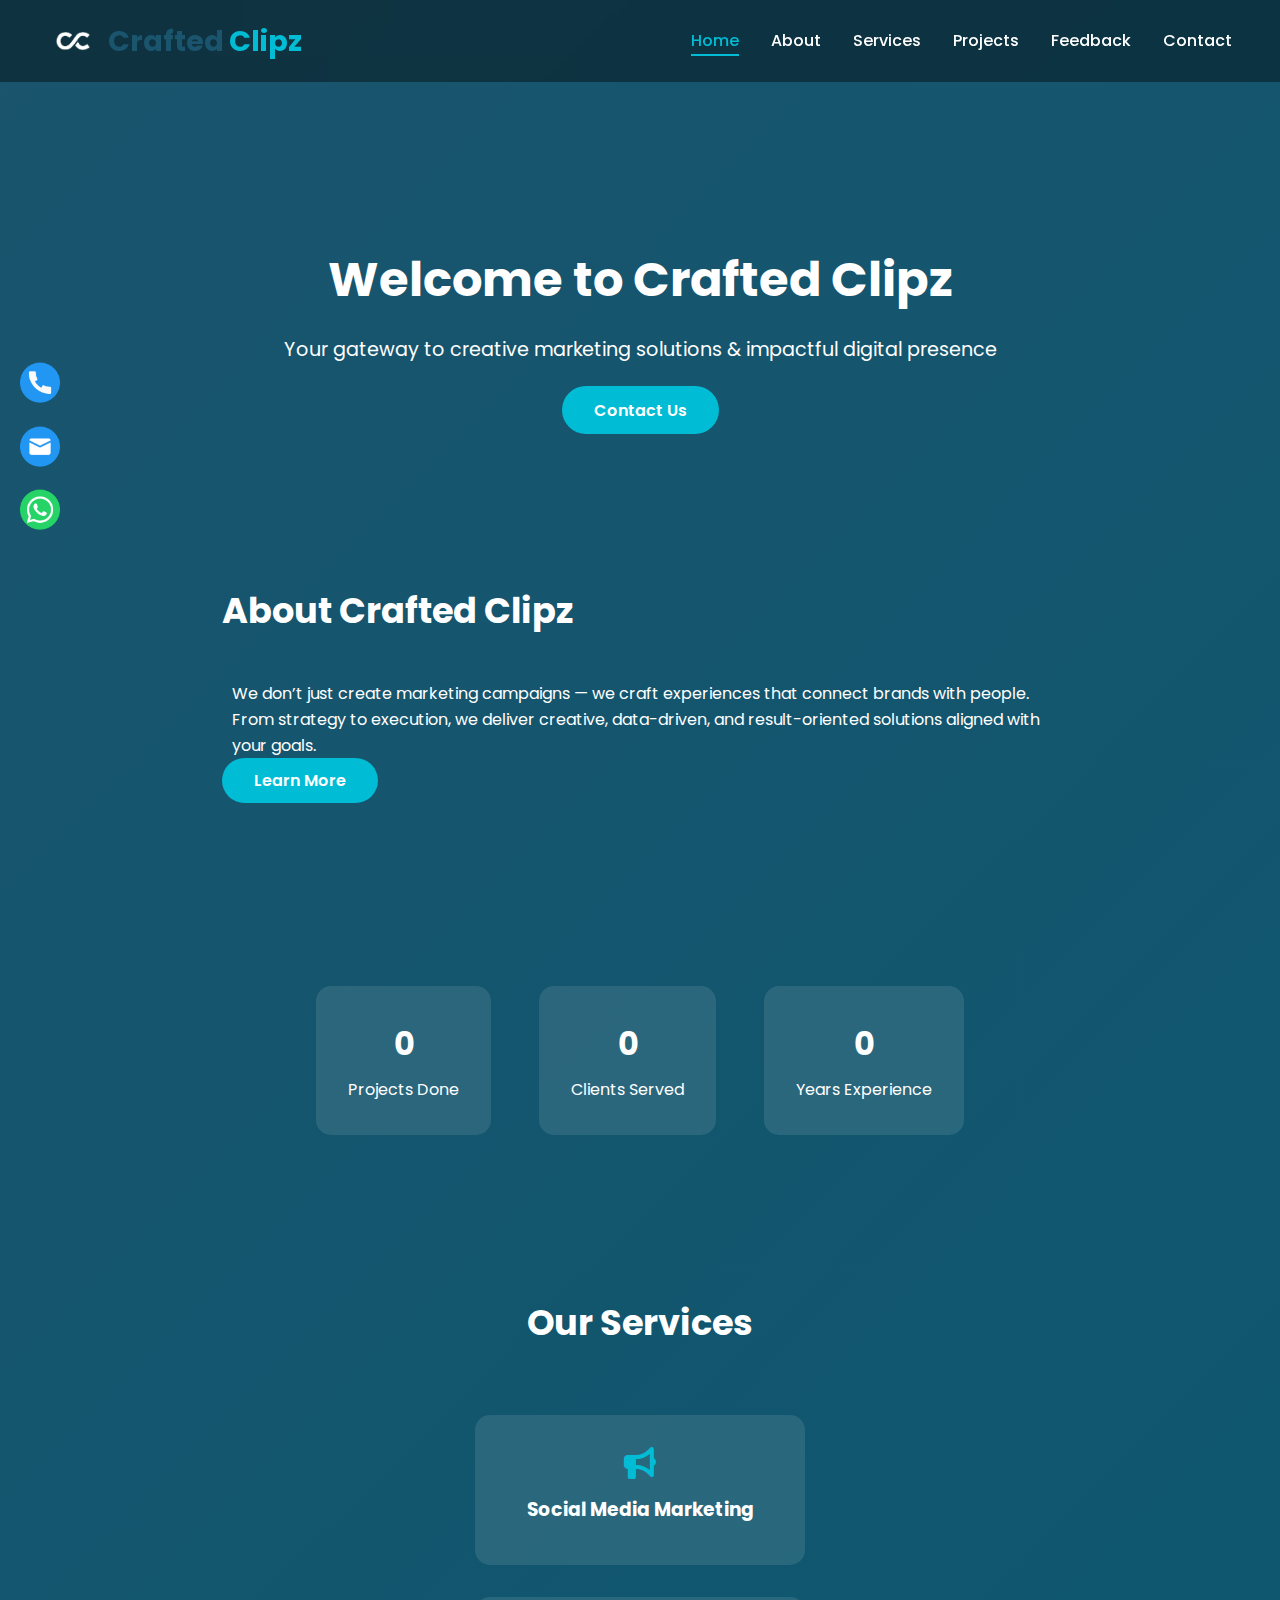
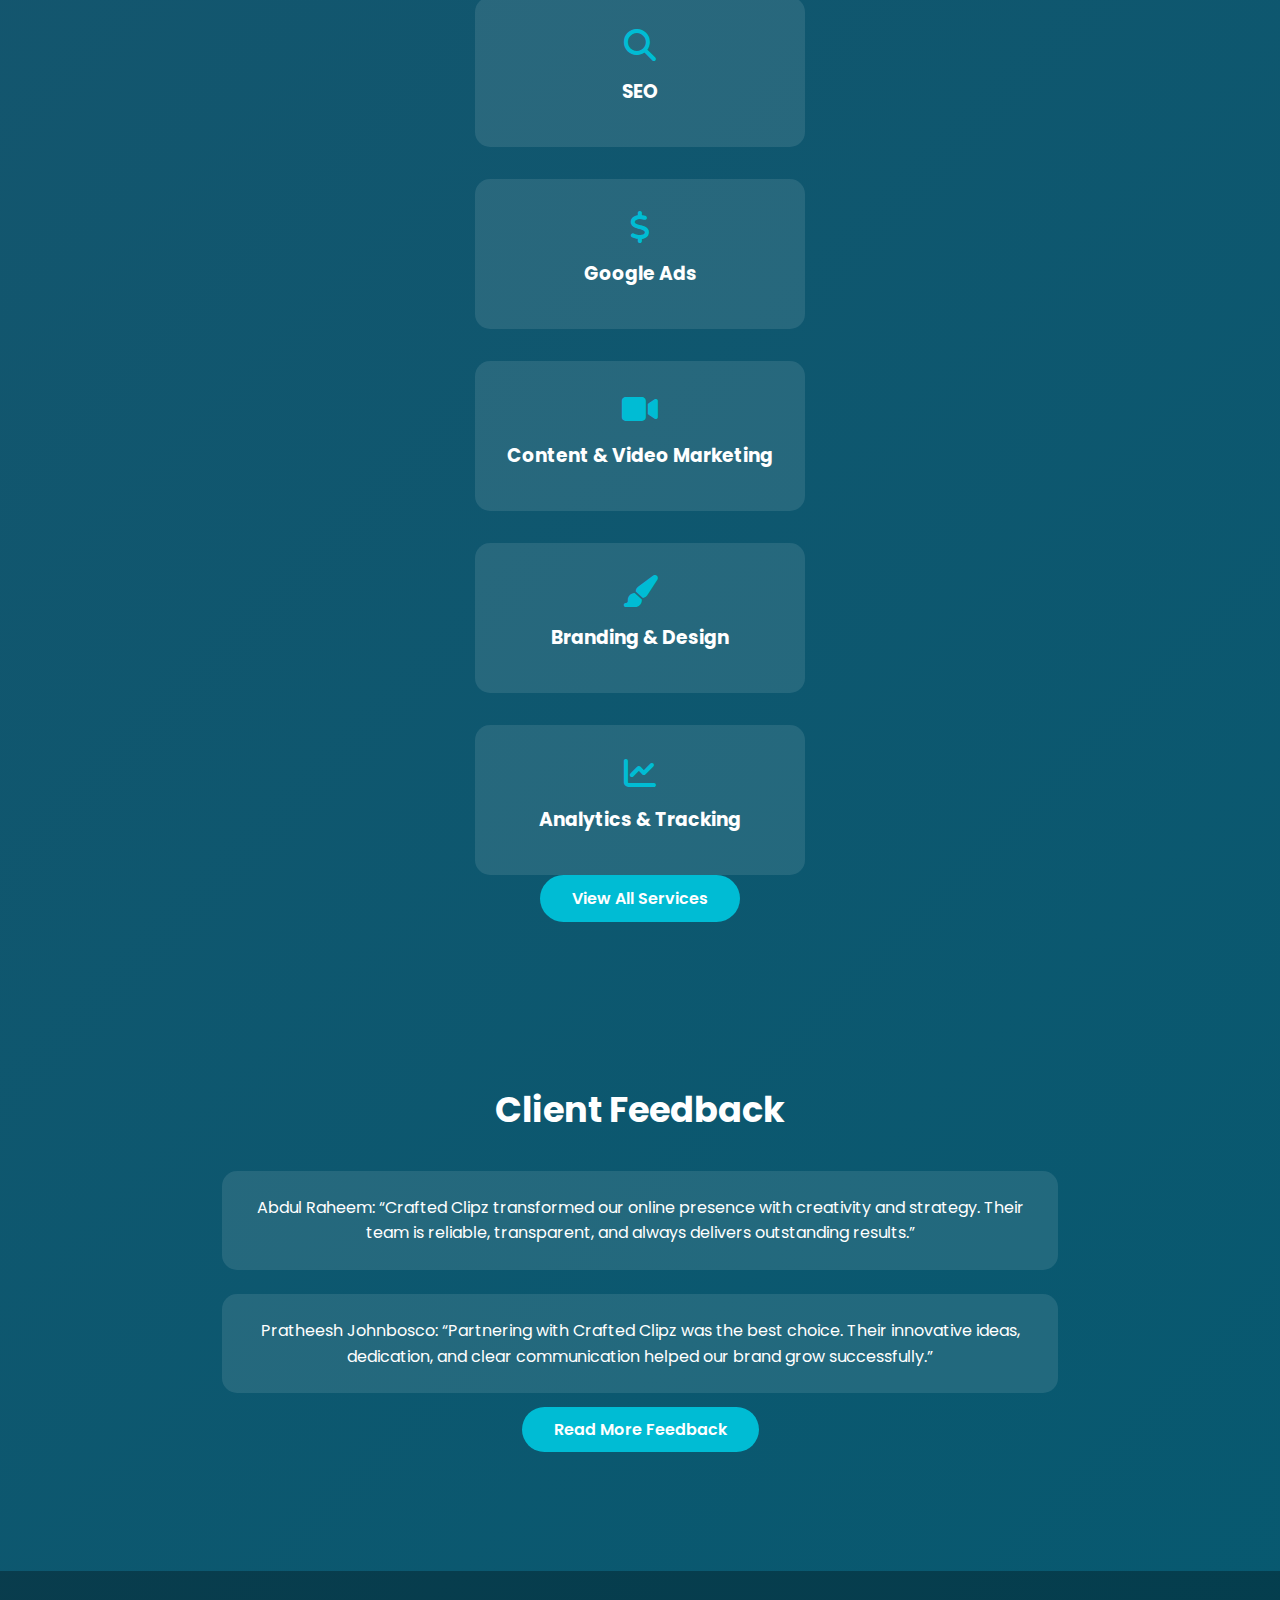
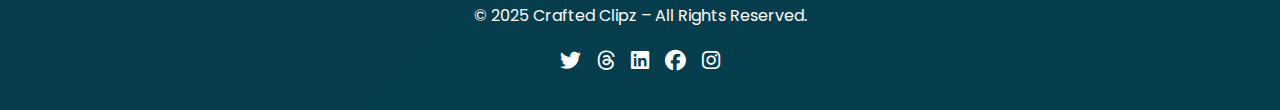
<file: index.html>
<!DOCTYPE html>
<html lang="en">
<head>
  <meta charset="UTF-8">
  <meta name="viewport" content="width=device-width, initial-scale=1.0">
  <title>Crafted Clipz - Home</title>
  <link href="https://fonts.googleapis.com/css2?family=Poppins:wght@300;400;500;600;700&display=swap" rel="stylesheet">
  <link rel="stylesheet" href="css/style.css">
  <link rel="stylesheet" href="https://cdnjs.cloudflare.com/ajax/libs/font-awesome/6.5.0/css/all.min.css">
</head>
<body>

  <!-- Left Contact Icons -->
  <div class="contact-icons">
    <a href="tel:+917418167906" title="Call"><img src="images/telephone.png" alt="Phone"></a>
    <a href="mailto:craftedclipz@gmail.com" title="Email"><img src="images/mail.png" alt="Email"></a>
    <a href="https://wa.me/917418167906" target="_blank" title="WhatsApp"><img src="images/social.png" alt="WhatsApp"></a>
  </div>

  <!-- Navbar -->
  <nav>
    <div class="logo">
      <img src="images/clea white.png" alt="Crafted Clipz Logo" class="logo-img">
      Crafted<span>Clipz</span>
    </div>

    <ul class="nav-links">
      <li><a href="index.html" class="active">Home</a></li>
      <li><a href="about.html">About</a></li>
      <li><a href="services.html">Services</a></li>
      <li><a href="projects.html">Projects</a></li>
      <li><a href="feedback.html">Feedback</a></li>
      <li><a href="contact.html">Contact</a></li>
    </ul>
  </nav>

  <!-- Hero Section -->
  <section class="hero">
    <h1>Welcome to Crafted Clipz</h1>
    <p>Your gateway to creative marketing solutions & impactful digital presence</p>
    <a href="contact.html" class="btn">Contact Us</a>
  </section>

  <!-- About Preview Section -->
  <section class="about-preview animate">
    <h2>About Crafted Clipz</h2>
    <p>We don’t just create marketing campaigns — we craft experiences that connect brands with people. From strategy to execution, we deliver creative, data-driven, and result-oriented solutions aligned with your goals.</p>
    <a href="about.html" class="btn">Learn More</a>
  </section>

  <!-- Stats Section -->
  <section class="stats animate">
    <div class="stat">
      <h3 class="counter" data-target="100">0</h3>
      <p>Projects Done</p>
    </div>
    <div class="stat">
      <h3 class="counter" data-target="50">0</h3>
      <p>Clients Served</p>
    </div>
    <div class="stat">
      <h3 class="counter" data-target="2">0</h3>
      <p>Years Experience</p>
    </div>
  </section>

  <!-- Services Preview Section -->
  <section class="services-preview animate">
    <h2>Our Services</h2>
    <div class="service-cards">
      <div class="card">
        <i class="fas fa-bullhorn fa-2x"></i>
        <h3>Social Media Marketing</h3>
      </div>
      <div class="card">
        <i class="fas fa-search fa-2x"></i>
        <h3>SEO</h3>
      </div>
      <div class="card">
        <i class="fas fa-dollar-sign fa-2x"></i>
        <h3>Google Ads</h3>
      </div>
      <div class="card">
        <i class="fas fa-video fa-2x"></i>
        <h3>Content & Video Marketing</h3>
      </div>
      <div class="card">
        <i class="fas fa-paint-brush fa-2x"></i>
        <h3>Branding & Design</h3>
      </div>
      <div class="card">
        <i class="fas fa-chart-line fa-2x"></i>
        <h3>Analytics & Tracking</h3>
      </div>
    </div>
    <a href="services.html" class="btn">View All Services</a>
  </section>

  <!-- Client Feedback Section -->
  <section class="feedback-preview animate">
    <h2>Client Feedback</h2>
    <div class="testimonial">
      <p>Abdul Raheem: “Crafted Clipz transformed our online presence with creativity and strategy. Their team is reliable, transparent, and always delivers outstanding results.”</p>
    </div>
    <div class="testimonial">
      <p>Pratheesh Johnbosco: “Partnering with Crafted Clipz was the best choice. Their innovative ideas, dedication, and clear communication helped our brand grow successfully.”</p>
    </div>
    <a href="feedback.html" class="btn">Read More Feedback</a>
  </section>

  <!-- Footer -->
  <footer>
    <p>&copy; 2025 Crafted Clipz – All Rights Reserved.</p>
    <div class="socials">
      <a href="https://x.com/Craftedclipz" target="_blank"><i class="fab fa-twitter"></i></a>
      <a href="https://www.threads.net/@craftedclipz" target="_blank"><i class="fab fa-threads"></i></a>
      <a href="https://www.linkedin.com/in/crafted-clipz-baa443321/" target="_blank"><i class="fab fa-linkedin"></i></a>
      <a href="https://www.facebook.com/profile.php?id=61563512711105" target="_blank"><i class="fab fa-facebook"></i></a>
      <a href="https://www.instagram.com/craftedclipz/" target="_blank"><i class="fab fa-instagram"></i></a>
    </div>
  </footer>

  <script src="js/script.js"></script>
</body>
</html>
</file>
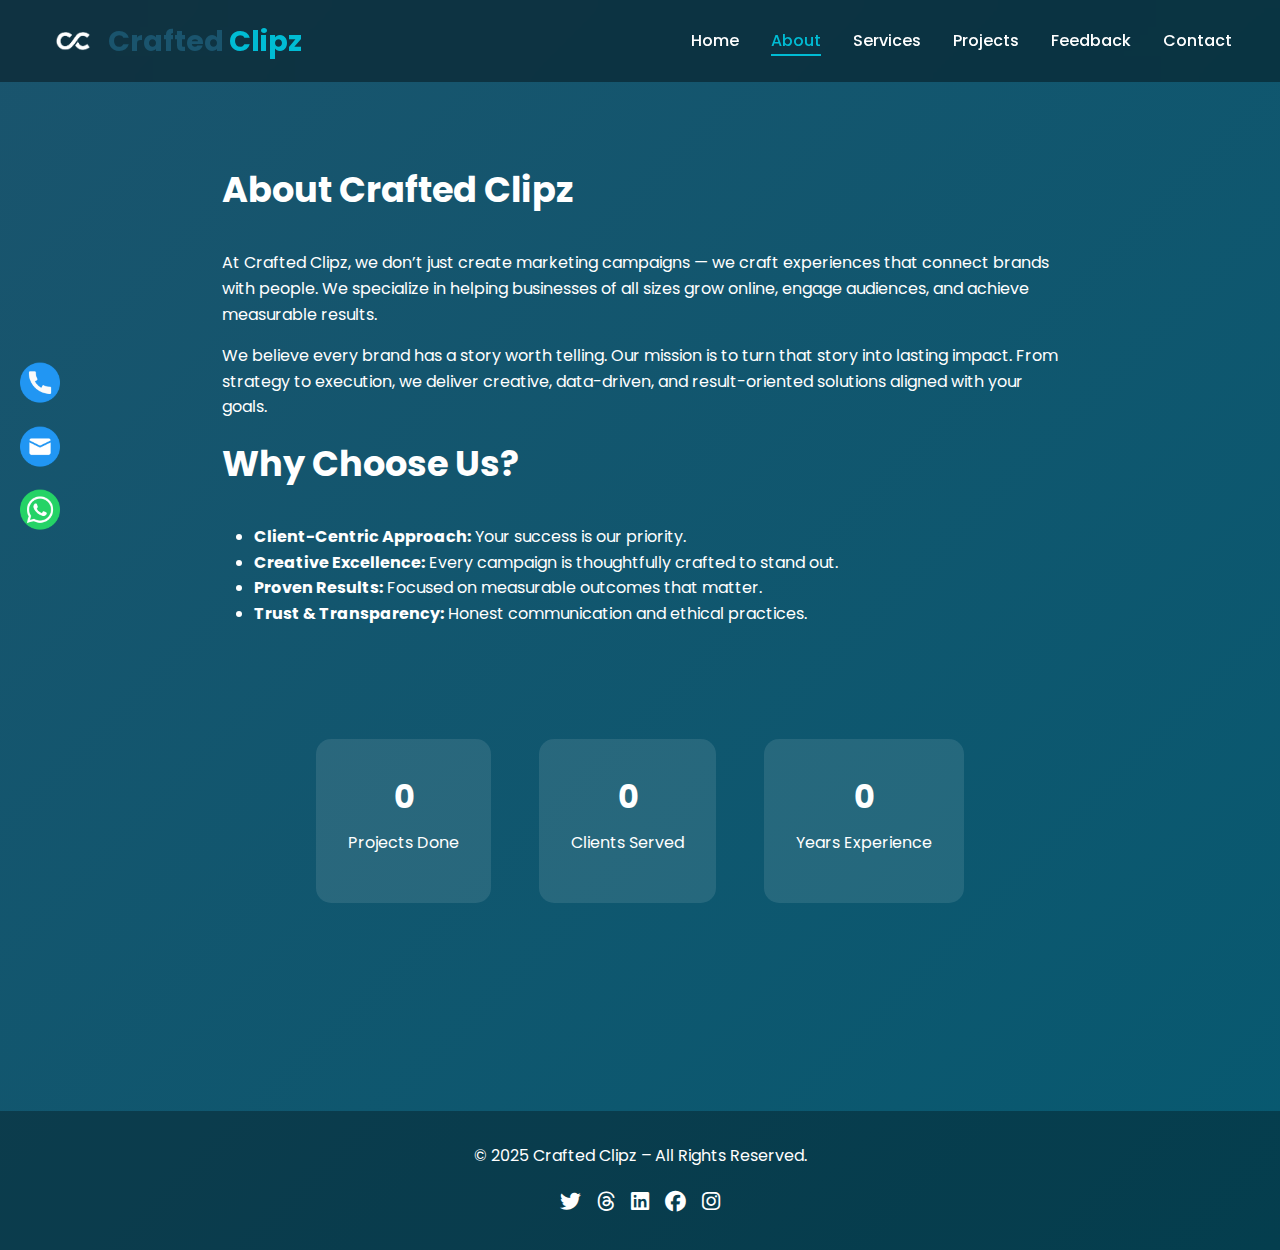
<file: about.html>
<!DOCTYPE html>
<html lang="en">
<head>
  <meta charset="UTF-8">
  <meta name="viewport" content="width=device-width, initial-scale=1.0">
  <title>Crafted Clipz - About</title>
  <link href="https://fonts.googleapis.com/css2?family=Poppins:wght@300;400;500;600;700&display=swap" rel="stylesheet">
  <link rel="stylesheet" href="css/style.css">
  <link rel="stylesheet" href="https://cdnjs.cloudflare.com/ajax/libs/font-awesome/6.5.0/css/all.min.css">
</head>
<body>

  <!-- Left Contact Icons -->
  <div class="contact-icons">
    <a href="tel:+917418167906" title="Call"><img src="images/telephone.png" alt="Phone"></a>
    <a href="mailto:craftedclipz@gmail.com" title="Email"><img src="images/mail.png" alt="Email"></a>
    <a href="https://wa.me/917418167906" target="_blank" title="WhatsApp"><img src="images/social.png" alt="WhatsApp"></a>
  </div>

  <!-- Navbar -->
  <nav>
    <div class="logo">
      <img src="images/clea white.png" alt="Crafted Clipz Logo" class="logo-img" height="10px" width="10px">
      Crafted<span>Clipz</span>
    </div>
    <ul class="nav-links">
      <li><a href="index.html">Home</a></li>
      <li><a href="about.html" class="active">About</a></li>
      <li><a href="services.html">Services</a></li>
      <li><a href="projects.html">Projects</a></li>
      <li><a href="feedback.html">Feedback</a></li>
      <li><a href="contact.html">Contact</a></li>
    </ul>
  </nav>

  <!-- About Section -->
  <section class="about-page">
    <h1>About Crafted Clipz</h1>
    <p>At Crafted Clipz, we don’t just create marketing campaigns — we craft experiences that connect brands with people. We specialize in helping businesses of all sizes grow online, engage audiences, and achieve measurable results.</p>
    <p>We believe every brand has a story worth telling. Our mission is to turn that story into lasting impact. From strategy to execution, we deliver creative, data-driven, and result-oriented solutions aligned with your goals.</p>

    <h2>Why Choose Us?</h2>
    <ul>
      <li><strong>Client-Centric Approach:</strong> Your success is our priority.</li>
      <li><strong>Creative Excellence:</strong> Every campaign is thoughtfully crafted to stand out.</li>
      <li><strong>Proven Results:</strong> Focused on measurable outcomes that matter.</li>
      <li><strong>Trust & Transparency:</strong> Honest communication and ethical practices.</li>
    </ul>

    <!-- Stats Section -->
    <section class="stats">
      <div class="stat">
        <h3 class="counter" data-target="100">0</h3>
        <p>Projects Done</p>
      </div>
      <div class="stat">
        <h3 class="counter" data-target="50">0</h3>
        <p>Clients Served</p>
      </div>
      <div class="stat">
        <h3 class="counter" data-target="2">0</h3>
        <p>Years Experience</p>
      </div>
    </section>
  </section>

  <footer>
    <p>&copy; 2025 Crafted Clipz – All Rights Reserved.</p>
    <div class="socials">
      <a href="https://x.com/Craftedclipz" target="_blank"><i class="fab fa-twitter"></i></a>
      <a href="https://www.threads.net/@craftedclipz" target="_blank"><i class="fab fa-threads"></i></a>
      <a href="https://www.linkedin.com/in/crafted-clipz-baa443321/" target="_blank"><i class="fab fa-linkedin"></i></a>
      <a href="https://www.facebook.com/profile.php?id=61563512711105" target="_blank"><i class="fab fa-facebook"></i></a>
      <a href="https://www.instagram.com/craftedclipz/" target="_blank"><i class="fab fa-instagram"></i></a>
    </div>
  </footer>

  <script src="js/script.js"></script>
</body>
</html>
</file>
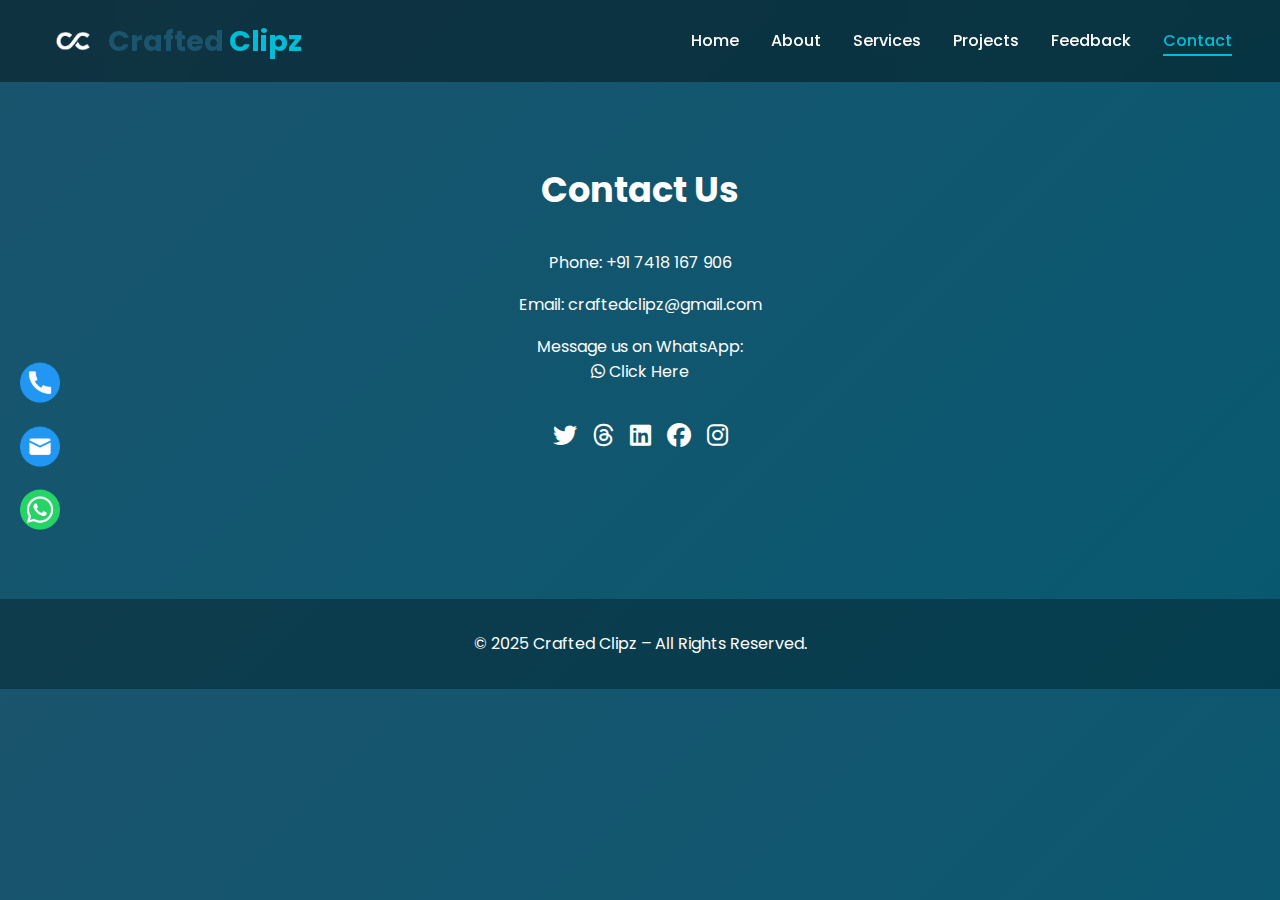
<file: contact.html>
<!DOCTYPE html>
<html lang="en">
<head>
  <meta charset="UTF-8">
  <meta name="viewport" content="width=device-width, initial-scale=1.0">
  <title>Contact - Crafted Clipz</title>
  <link href="https://fonts.googleapis.com/css2?family=Poppins:wght@300;400;500;600;700&display=swap" rel="stylesheet">
  <link rel="stylesheet" href="css/style.css">
  <link rel="stylesheet" href="https://cdnjs.cloudflare.com/ajax/libs/font-awesome/6.5.0/css/all.min.css">
</head>
<body>

  <!-- Left Contact Icons -->
  <div class="contact-icons">
    <a href="tel:+917418167906" title="Call"><img src="images/telephone.png" alt="Phone"></a>
    <a href="mailto:craftedclipz@gmail.com" title="Email"><img src="images/mail.png" alt="Email"></a>
    <a href="https://wa.me/917418167906" target="_blank" title="WhatsApp"><img src="images/social.png" alt="WhatsApp"></a>
  </div>

  <!-- Navbar -->
  <nav>
    <div class="logo">
      <img src="images/clea white.png" alt="Crafted Clipz Logo" class="logo-img">
      Crafted<span>Clipz</span>
    </div>
    <ul class="nav-links">
      <li><a href="index.html">Home</a></li>
      <li><a href="about.html">About</a></li>
      <li><a href="services.html">Services</a></li>
      <li><a href="projects.html">Projects</a></li>
      <li><a href="feedback.html">Feedback</a></li>
      <li><a href="contact.html" class="active">Contact</a></li>
    </ul>
  </nav>

  <!-- Contact Section -->
  <section class="contact-page">
    <h1>Contact Us</h1>
    <p>Phone: +91 7418 167 906</p>
    <p>Email: craftedclipz@gmail.com</p>
    <p>Message us on WhatsApp: 
      <a href="https://wa.me/917418167906" target="_blank">
        <i class="fab fa-whatsapp"></i> Click Here
      </a>
    </p>

    <div class="social-links">
      <a href="https://x.com/Craftedclipz" target="_blank"><i class="fab fa-twitter"></i></a>
      <a href="https://www.threads.net/@craftedclipz" target="_blank"><i class="fab fa-threads"></i></a>
      <a href="https://www.linkedin.com/in/crafted-clipz-baa443321/" target="_blank"><i class="fab fa-linkedin"></i></a>
      <a href="https://www.facebook.com/profile.php?id=61563512711105" target="_blank"><i class="fab fa-facebook"></i></a>
      <a href="https://www.instagram.com/craftedclipz/" target="_blank"><i class="fab fa-instagram"></i></a>
    </div>
  </section>

  <footer>
    <p>&copy; 2025 Crafted Clipz – All Rights Reserved.</p>
  </footer>

  <script src="js/script.js"></script>
</body>
</html>
</file>
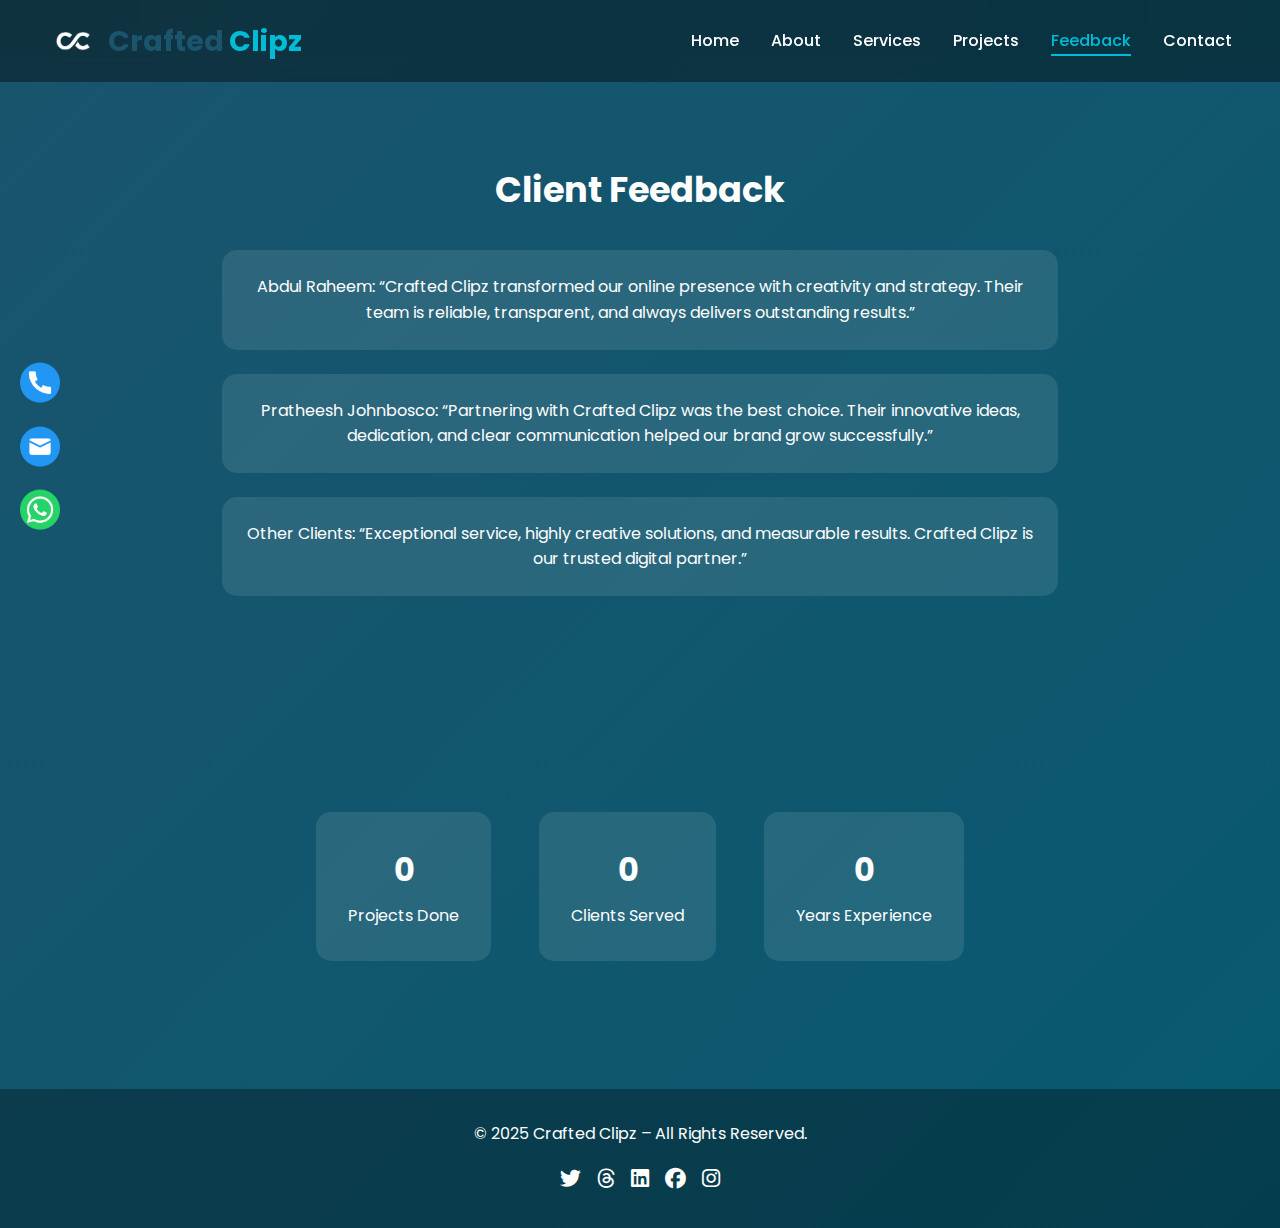
<file: feedback.html>
<!DOCTYPE html>
<html lang="en">
<head>
  <meta charset="UTF-8">
  <meta name="viewport" content="width=device-width, initial-scale=1.0">
  <title>Crafted Clipz - Feedback</title>
  <link href="https://fonts.googleapis.com/css2?family=Poppins:wght@300;400;500;600;700&display=swap" rel="stylesheet">
  <link rel="stylesheet" href="css/style.css">
  <link rel="stylesheet" href="https://cdnjs.cloudflare.com/ajax/libs/font-awesome/6.5.0/css/all.min.css">
</head>
<body>

  <!-- Left Contact Icons -->
  <div class="contact-icons">
    <a href="tel:+917418167906" title="Call"><img src="images/telephone.png" alt="Phone"></a>
    <a href="mailto:craftedclipz@gmail.com" title="Email"><img src="images/mail.png" alt="Email"></a>
    <a href="https://wa.me/917418167906" target="_blank" title="WhatsApp"><img src="images/social.png" alt="WhatsApp"></a>
  </div>

  <!-- Navbar -->
  <nav>
    <div class="logo">
      <img src="images/clea white.png" alt="Crafted Clipz Logo" class="logo-img">
      Crafted<span>Clipz</span>
    </div>
    <ul class="nav-links">
      <li><a href="index.html">Home</a></li>
      <li><a href="about.html">About</a></li>
      <li><a href="services.html">Services</a></li>
      <li><a href="projects.html">Projects</a></li>
      <li><a href="feedback.html" class="active">Feedback</a></li>
      <li><a href="contact.html">Contact</a></li>
    </ul>
  </nav>

  <!-- Feedback Section -->
  <section class="feedback-page">
    <h1>Client Feedback</h1>

    <div class="testimonial">
      <p>Abdul Raheem: “Crafted Clipz transformed our online presence with creativity and strategy. Their team is reliable, transparent, and always delivers outstanding results.”</p>
    </div>

    <div class="testimonial">
      <p>Pratheesh Johnbosco: “Partnering with Crafted Clipz was the best choice. Their innovative ideas, dedication, and clear communication helped our brand grow successfully.”</p>
    </div>

    <div class="testimonial">
      <p>Other Clients: “Exceptional service, highly creative solutions, and measurable results. Crafted Clipz is our trusted digital partner.”</p>
    </div>
  </section>

  <!-- Stats Section -->
  <section class="stats">
    <div class="stat">
      <h3 class="counter" data-target="100">0</h3>
      <p>Projects Done</p>
    </div>
    <div class="stat">
      <h3 class="counter" data-target="50">0</h3>
      <p>Clients Served</p>
    </div>
    <div class="stat">
      <h3 class="counter" data-target="2">0</h3>
      <p>Years Experience</p>
    </div>
  </section>

  <footer>
    <p>&copy; 2025 Crafted Clipz – All Rights Reserved.</p>
    <div class="socials">
      <a href="https://x.com/Craftedclipz" target="_blank"><i class="fab fa-twitter"></i></a>
      <a href="https://www.threads.net/@craftedclipz" target="_blank"><i class="fab fa-threads"></i></a>
      <a href="https://www.linkedin.com/in/crafted-clipz-baa443321/" target="_blank"><i class="fab fa-linkedin"></i></a>
      <a href="https://www.facebook.com/profile.php?id=61563512711105" target="_blank"><i class="fab fa-facebook"></i></a>
      <a href="https://www.instagram.com/craftedclipz/" target="_blank"><i class="fab fa-instagram"></i></a>
    </div>
  </footer>

  <script src="js/script.js"></script>
</body>
</html>
</file>
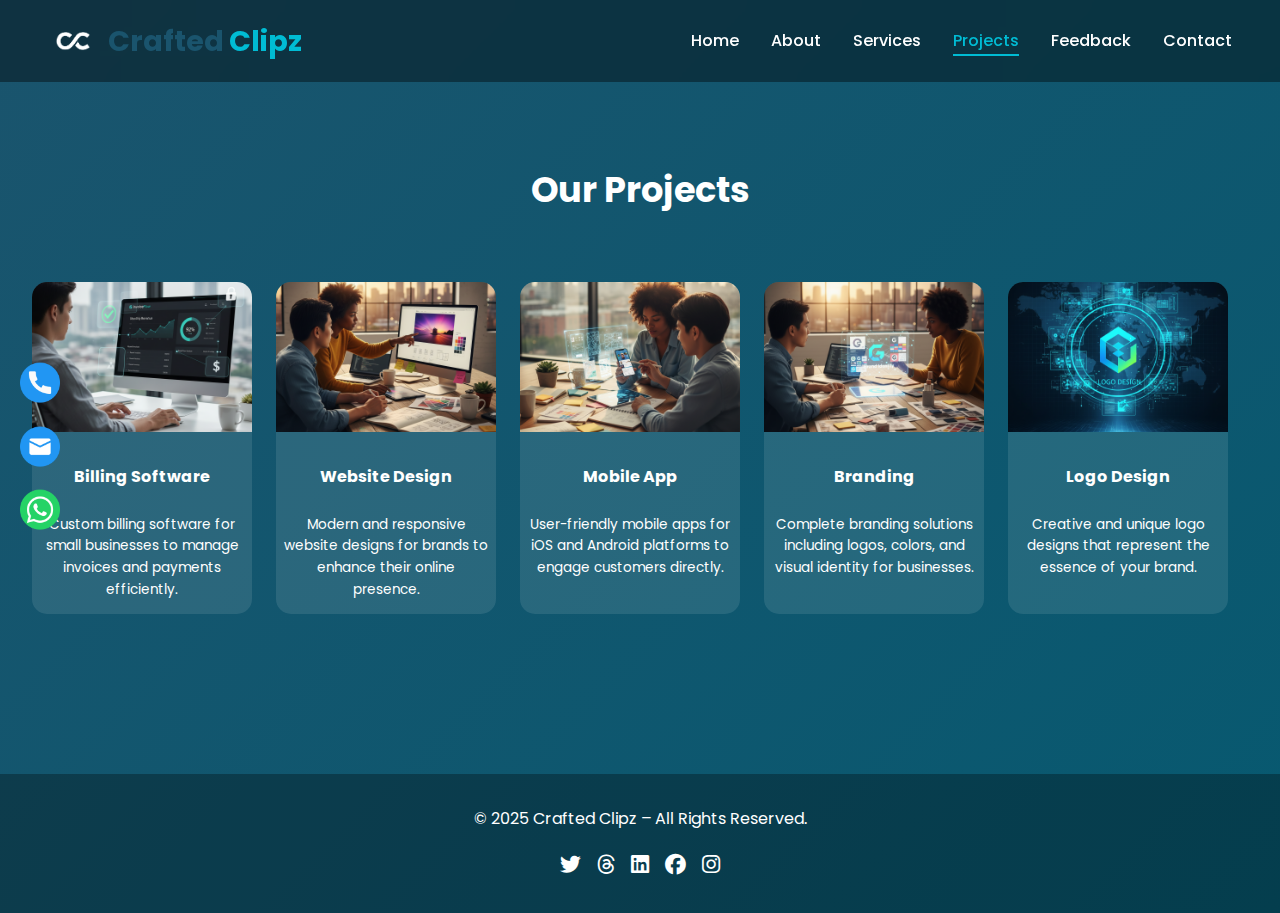
<file: projects.html>
<!DOCTYPE html>
<html lang="en">
<head>
  <meta charset="UTF-8">
  <meta name="viewport" content="width=device-width, initial-scale=1.0">
  <title>Crafted Clipz - Projects</title>
  <link href="https://fonts.googleapis.com/css2?family=Poppins:wght@300;400;500;600;700&display=swap" rel="stylesheet">
  <link rel="stylesheet" href="css/style.css">
  <link rel="stylesheet" href="https://cdnjs.cloudflare.com/ajax/libs/font-awesome/6.5.0/css/all.min.css">
</head>
<body>

  <!-- Left Contact Icons -->
  <div class="contact-icons">
    <a href="tel:+917418167906" title="Call"><img src="images/telephone.png" alt="Phone"></a>
    <a href="mailto:craftedclipz@gmail.com" title="Email"><img src="images/mail.png" alt="Email"></a>
    <a href="https://wa.me/917418167906" target="_blank" title="WhatsApp"><img src="images/social.png" alt="WhatsApp"></a>
  </div>

  <!-- Navbar -->
  <nav>
    <div class="logo">
      <img src="images/clea white.png" alt="Crafted Clipz Logo" class="logo-img">
      Crafted<span>Clipz</span>
    </div>
    <ul class="nav-links">
      <li><a href="index.html">Home</a></li>
      <li><a href="about.html">About</a></li>
      <li><a href="services.html">Services</a></li>
      <li><a href="projects.html" class="active">Projects</a></li>
      <li><a href="feedback.html">Feedback</a></li>
      <li><a href="contact.html">Contact</a></li>
    </ul>
  </nav>

  <!-- Projects Section -->
  <section class="projects-page">
    <h2>Our Projects</h2>
    <div class="project-horizontal">
      <div class="project-item">
        <img src="images/project1.jpg" alt="Project 1">
        <h3>Billing Software</h3>
        <p>Custom billing software for small businesses to manage invoices and payments efficiently.</p>
      </div>
      <div class="project-item">
        <img src="images/project2.jpg" alt="Project 2">
        <h3>Website Design</h3>
        <p>Modern and responsive website designs for brands to enhance their online presence.</p>
      </div>
      <div class="project-item">
        <img src="images/project3.jpg" alt="Project 3">
        <h3>Mobile App</h3>
        <p>User-friendly mobile apps for iOS and Android platforms to engage customers directly.</p>
      </div>
      <div class="project-item">
        <img src="images/project4.jpg" alt="Project 4">
        <h3>Branding</h3>
        <p>Complete branding solutions including logos, colors, and visual identity for businesses.</p>
      </div>
      <div class="project-item">
        <img src="images/project5.jpg" alt="Project 5">
        <h3>Logo Design</h3>
        <p>Creative and unique logo designs that represent the essence of your brand.</p>
      </div>
      <div class="project-item">
        <img src="images/project6.jpg" alt="Project 6">
        <h3>Social Media Campaign</h3>
        <p>Engaging social media campaigns to increase reach and customer interaction.</p>
      </div>
      <div class="project-item">
        <img src="images/project7.jpg" alt="Project 7">
        <h3>SEO Optimization</h3>
        <p>Improve website ranking with on-page and off-page SEO strategies.</p>
      </div>
      <div class="project-item">
        <img src="images/project8.jpg" alt="Project 8">
        <h3>Google Ads Campaign</h3>
        <p>Effective Google Ads campaigns to boost leads and conversions online.</p>
      </div>
      <div class="project-item">
        <img src="images/project9.jpg" alt="Project 9">
        <h3>Content Marketing</h3>
        <p>Strategic content creation to engage audience and build brand authority.</p>
      </div>
      <div class="project-item">
        <img src="images/project10 (2).jpg" alt="Project 10">
        <h3>Video Editing</h3>
        <p>Professional video editing for promotional, social, and brand storytelling videos.</p>
      </div>
      <!-- Duplicate items for infinite scroll -->
      <div class="project-item">
        <img src="images/project1.jpg" alt="Project 1">
        <h3>Billing Software</h3>
        <p>Custom billing software for small businesses to manage invoices and payments efficiently.</p>
      </div>
      <div class="project-item">
        <img src="images/project2.jpg" alt="Project 2">
        <h3>Website Design</h3>
        <p>Modern and responsive website designs for brands to enhance their online presence.</p>
      </div>
      <!-- You can duplicate all items if needed for smoother loop -->
    </div>
  </section>

  <footer>
    <p>&copy; 2025 Crafted Clipz – All Rights Reserved.</p>
    <div class="socials">
      <a href="https://x.com/Craftedclipz" target="_blank"><i class="fab fa-twitter"></i></a>
      <a href="https://www.threads.net/@craftedclipz" target="_blank"><i class="fab fa-threads"></i></a>
      <a href="https://www.linkedin.com/in/crafted-clipz-baa443321/" target="_blank"><i class="fab fa-linkedin"></i></a>
      <a href="https://www.facebook.com/profile.php?id=61563512711105" target="_blank"><i class="fab fa-facebook"></i></a>
      <a href="https://www.instagram.com/craftedclipz/" target="_blank"><i class="fab fa-instagram"></i></a>
    </div>
  </footer>

  <script src="js/script.js"></script>
</body>
</html>
</file>
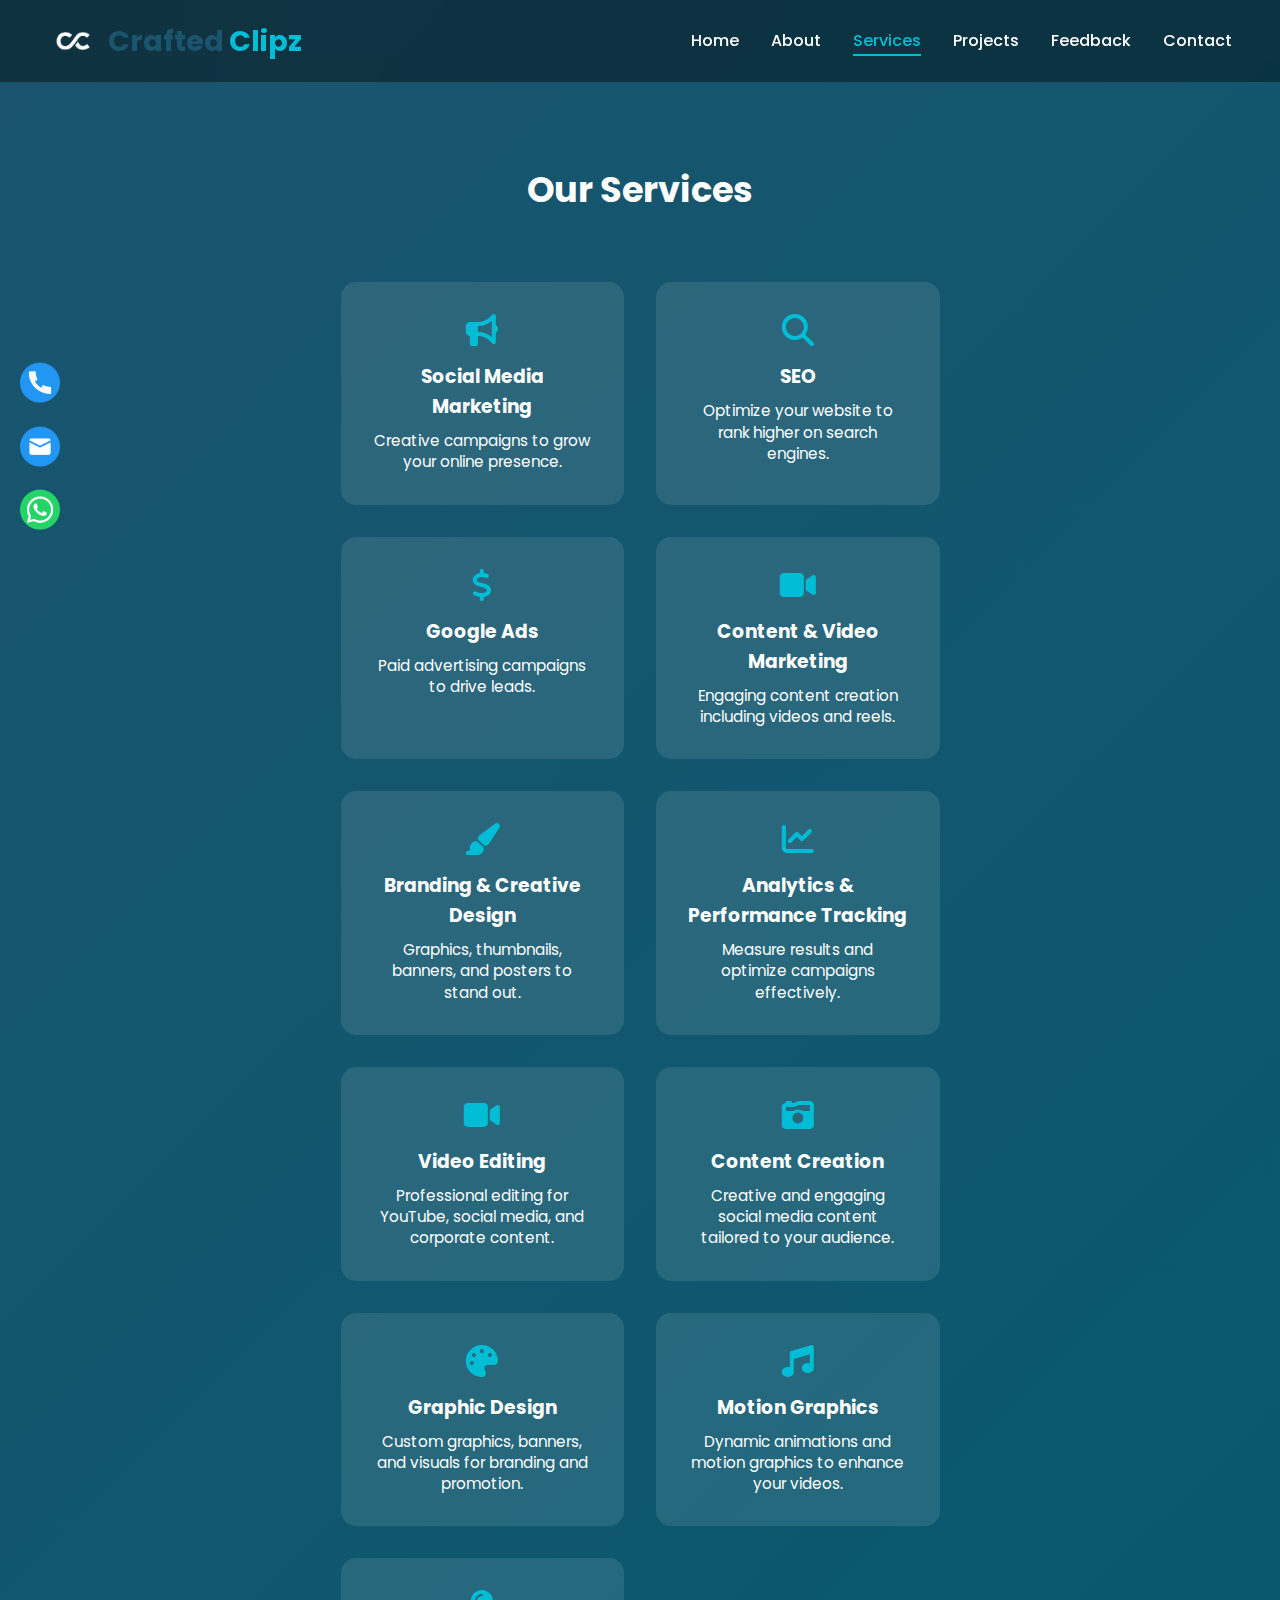
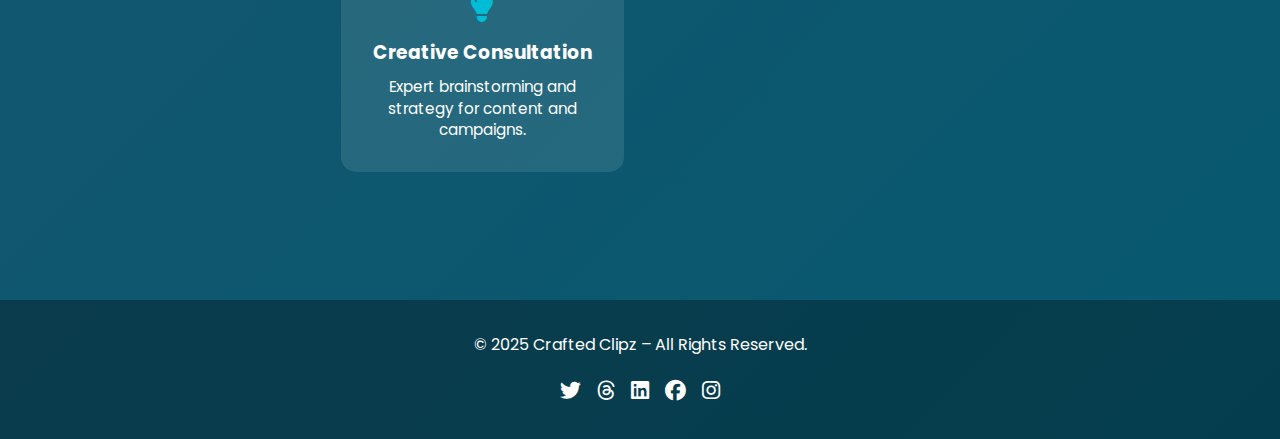
<file: services.html>
<!DOCTYPE html>
<html lang="en">
<head>
  <meta charset="UTF-8">
  <meta name="viewport" content="width=device-width, initial-scale=1.0">
  <title>Crafted Clipz - Services</title>
  <link href="https://fonts.googleapis.com/css2?family=Poppins:wght@300;400;500;600;700&display=swap" rel="stylesheet">
  <link rel="stylesheet" href="css/style.css">
  <link rel="stylesheet" href="https://cdnjs.cloudflare.com/ajax/libs/font-awesome/6.5.0/css/all.min.css">
</head>
<body>

  <!-- Left Contact Icons -->
  <div class="contact-icons">
    <a href="tel:+917418167906" title="Call"><img src="images/telephone.png" alt="Phone"></a>
    <a href="mailto:craftedclipz@gmail.com" title="Email"><img src="images/mail.png" alt="Email"></a>
    <a href="https://wa.me/917418167906" target="_blank" title="WhatsApp"><img src="images/social.png" alt="WhatsApp"></a>
  </div>

  <!-- Navbar -->
  <nav>
    <div class="logo">
      <img src="images/clea white.png" alt="Crafted Clipz Logo" class="logo-img">
      Crafted<span>Clipz</span>
    </div>
    <ul class="nav-links">
      <li><a href="index.html">Home</a></li>
      <li><a href="about.html">About</a></li>
      <li><a href="services.html" class="active">Services</a></li>
      <li><a href="projects.html">Projects</a></li>
      <li><a href="feedback.html">Feedback</a></li>
      <li><a href="contact.html">Contact</a></li>
    </ul>
  </nav>

  <!-- Services Section -->
  <section class="services-page">
    <h1>Our Services</h1>
    <div class="service-cards">
      <!-- Old Services -->
      <div class="card">
        <i class="fas fa-bullhorn fa-2x"></i>
        <h3>Social Media Marketing</h3>
        <p>Creative campaigns to grow your online presence.</p>
      </div>
      <div class="card">
        <i class="fas fa-search fa-2x"></i>
        <h3>SEO</h3>
        <p>Optimize your website to rank higher on search engines.</p>
      </div>
      <div class="card">
        <i class="fas fa-dollar-sign fa-2x"></i>
        <h3>Google Ads</h3>
        <p>Paid advertising campaigns to drive leads.</p>
      </div>
      <div class="card">
        <i class="fas fa-video fa-2x"></i>
        <h3>Content & Video Marketing</h3>
        <p>Engaging content creation including videos and reels.</p>
      </div>
      <div class="card">
        <i class="fas fa-paint-brush fa-2x"></i>
        <h3>Branding & Creative Design</h3>
        <p>Graphics, thumbnails, banners, and posters to stand out.</p>
      </div>
      <div class="card">
        <i class="fas fa-chart-line fa-2x"></i>
        <h3>Analytics & Performance Tracking</h3>
        <p>Measure results and optimize campaigns effectively.</p>
      </div>

      <!-- New Services -->
      <div class="card">
        <i class="fas fa-video fa-2x"></i>
        <h3>Video Editing</h3>
        <p>Professional editing for YouTube, social media, and corporate content.</p>
      </div>
      <div class="card">
        <i class="fas fa-camera-retro fa-2x"></i>
        <h3>Content Creation</h3>
        <p>Creative and engaging social media content tailored to your audience.</p>
      </div>
      <div class="card">
        <i class="fas fa-palette fa-2x"></i>
        <h3>Graphic Design</h3>
        <p>Custom graphics, banners, and visuals for branding and promotion.</p>
      </div>
      <div class="card">
        <i class="fas fa-music fa-2x"></i>
        <h3>Motion Graphics</h3>
        <p>Dynamic animations and motion graphics to enhance your videos.</p>
      </div>
      <div class="card">
        <i class="fas fa-lightbulb fa-2x"></i>
        <h3>Creative Consultation</h3>
        <p>Expert brainstorming and strategy for content and campaigns.</p>
      </div>
    </div>
  </section>

  <footer>
    <p>&copy; 2025 Crafted Clipz – All Rights Reserved.</p>
    <div class="socials">
      <a href="https://x.com/Craftedclipz" target="_blank"><i class="fab fa-twitter"></i></a>
      <a href="https://www.threads.net/@craftedclipz" target="_blank"><i class="fab fa-threads"></i></a>
      <a href="https://www.linkedin.com/in/crafted-clipz-baa443321/" target="_blank"><i class="fab fa-linkedin"></i></a>
      <a href="https://www.facebook.com/profile.php?id=61563512711105" target="_blank"><i class="fab fa-facebook"></i></a>
      <a href="https://www.instagram.com/craftedclipz/" target="_blank"><i class="fab fa-instagram"></i></a>
    </div>
  </footer>

  <script src="js/script.js"></script>
</body>
</html>
</file>
<file: css/style.css>
:root {
  --primary: #1a546d;
  --light: #fff;
  --dark: #111;
}

/* ===== General Styles ===== */
* {
  margin: 0;
  padding: 0;
  box-sizing: border-box;
  font-family: 'Poppins', sans-serif;
}

body {
  line-height: 1.6;
  color: #fff;
  background: linear-gradient(135deg, #1a546d, #075970); /* Updated gradient */
}

/* ===== Navbar ===== */
nav {
  display: flex;
  justify-content: space-between;
  align-items: center;
  padding: 1rem 3rem;
  background: rgba(0,0,0,0.4);
  position: sticky;
 
  z-index: 100;
  backdrop-filter: blur(10px);
}

nav .logo {
  display: flex;
  align-items: center;
  font-size: 1.8rem;
  font-weight: 700;
  color: var(--primary);
}

nav .logo img {
  width: 50px; 
  height: auto;
  margin-right: 10px;
  vertical-align: middle;
}

nav .logo span {
  color: #00bcd4;
  padding-left: 5px;
}

nav .nav-links {
  list-style: none;
  display: flex;
  gap: 2rem;
}

nav .nav-links li a {
  color: #fff;
  text-decoration: none;
  font-weight: 500;
  position: relative; /* for underline */
  transition: color 0.3s;
}

/* underline effect */
nav .nav-links li a::after {
  content: "";
  position: absolute;
  left: 0;
  bottom: -4px;
  width: 0;
  height: 2px;
  background: #00bcd4;
  transition: width 0.3s;
}

nav .nav-links li a:hover::after,
nav .nav-links li a.active::after {
  width: 100%;
}

nav .nav-links li a:hover,
nav .nav-links li a.active {
  color: #00bcd4;
}

/* ===== Left Contact Icons ===== */
.contact-icons {
  position: fixed;
  left: 0;
  top: 50%;
  transform: translateY(-50%);
  display: flex;
  flex-direction: column;
  gap: 1rem;
  z-index: 1000;
  margin-left: 20px;
}

.contact-icons a img {
  width: 40px;
  height: 40px;
  transition: transform 0.3s;
}

.contact-icons a img:hover {
  transform: scale(1.2);
}


/* ===== Hero Section ===== */
.hero {
  text-align: center;
  padding: 10rem 2rem 5rem;
  position: relative;
  overflow: hidden;
}

.hero h1 {
  font-size: 3rem;
  margin-bottom: 1rem;
}

.hero p {
  font-size: 1.2rem;
  margin-bottom: 2rem;
}

.hero .btn {
  background: #00bcd4;
  color: #fff;
  padding: 0.8rem 2rem;
  border: none;
  border-radius: 50px;
  font-weight: 600;
  text-decoration: none;
  transition: 0.3s;
}

.hero .btn:hover {
  background: #fff;
  color: #1a546d;
}

/* ===== Sections ===== */
section {
  padding: 5rem 2rem;
  text-align: center;
}

section h1,
section h2 {
  margin-bottom: 2rem;
  font-size: 2.2rem;
}

/* ===== About Section ===== */
.about-preview,
.about-page {
  max-width: 900px;
  margin: 0 auto;
  text-align: left;
}
.about-preview p{
  padding: 10px;
}

.about-page ul {
  list-style: disc;
  margin-left: 2rem;
  margin-top: 1rem;
}

.about-page p {
  margin-bottom: 1rem;
}

/* ===== Stats Section ===== */
.stats {
  display: flex;
  justify-content: center;
  gap: 3rem;
  margin-top: 2rem;
  flex-wrap: wrap;
}

.stats .stat {
  background: rgba(255,255,255,0.1);
  padding: 2rem;
  border-radius: 15px;
  min-width: 150px;
}

.stats .stat h3 {
  font-size: 2rem;
  margin-bottom: 0.5rem;
}

/* ===== Services Section ===== */
.services-page,
.services-preview {
  display: flex;
  flex-direction: column;
  align-items: center;
}

.service-cards {
  display: grid;
  grid-template-columns: repeat(auto-fit, minmax(250px, 1fr));
  gap: 2rem;
  margin-top: 2rem;
}

.card {
  background: rgba(255,255,255,0.1);
  padding: 2rem;
  border-radius: 15px;
  text-align: center;
  transition: transform 0.3s;
}

.card:hover {
  transform: translateY(-10px);
}

.card i {
  margin-bottom: 1rem;
  color: #00bcd4;
}

.card h3 {
  margin-bottom: 0.5rem;
}

.card p {
  font-size: 0.95rem;
  line-height: 1.4;
}

/* ===== Projects Section ===== */
.projects-gallery,
.project-horizontal {
  display: grid;
  grid-template-columns: repeat(auto-fit, minmax(250px, 2fr));
  height: auto;
  gap: 3rem;
  margin-top: 2rem;
  overflow-x: auto;
  scroll-behavior: smooth;
}

.project-card,
.project-item {
  background: rgba(255,255,255,0.1);
  border-radius: 15px;
  overflow: hidden;
  transition: transform 0.3s;
}

.project-card:hover,
.project-item:hover {
  transform: scale(1.05);
}

.project-card img,
.project-item img {
  width: 100%;
  height: 200px;
  object-fit: cover;
}

.project-card h3,
.project-item h3 {
  padding: 1rem;
}
/* ===== Project Automatic Scrolling ===== */
.project-horizontal {
  display: flex;
  gap: 1.5rem;
  overflow-x: hidden; /* hide scrollbar */
  padding: 2rem 0;
  scroll-behavior: auto;
  position: relative;
}

.project-item {
  min-width: 220px; /* smaller width */
  max-width: 220px; /* fixed width */
  background: rgba(255,255,255,0.1);
  border-radius: 15px;
  overflow: hidden;
  text-align: center;
  flex-shrink: 0;
  transition: transform 0.3s;
}

.project-item:hover {
  transform: scale(1.05);
}

.project-item img {
  width: 100%;
  height: 150px; /* smaller height */
  object-fit: cover;
}

.project-item h3 {
  margin: 0.5rem 0;
  font-size: 1rem;
}

.project-item p {
  font-size: 0.85rem;
  padding: 0 8px 10px;
  color: #fff;
}


/* ===== Feedback Section ===== */
.feedback-preview,
.feedback-page {
  max-width: 900px;
  margin: 0 auto;
}

.testimonial {
  background: rgba(255,255,255,0.1);
  padding: 1.5rem;
  margin-bottom: 1.5rem;
  border-radius: 15px;
}

/* ===== Contact Section ===== */
.contact-page p,
.contact-page a {
  display: block;
  margin-bottom: 1rem;
  color: #fff;
  text-decoration: none;
}

.contact-page .social-links {
  margin-top: 2rem;
  display: flex;
  justify-content: center;
  gap: 1rem;
}

.contact-page .social-links a {
  color: #fff;
  font-size: 1.5rem;
  transition: 0.3s;
}

.contact-page .social-links a:hover {
  color: #00bcd4;
}

/* ===== Footer ===== */
footer {
  text-align: center;
  padding: 2rem;
  background: rgba(0,0,0,0.3);
  margin-top: 3rem;
}

footer .socials {
  margin-top: 1rem;
  display: flex;
  justify-content: center;
  gap: 1rem;
}

footer .socials a {
  color: #fff;
  font-size: 1.3rem;
  transition: 0.3s;
}

footer .socials a:hover {
  color: #00bcd4;
}

/* ===== Buttons ===== */
.btn {
  background: #00bcd4;
  color: #fff;
  padding: 0.7rem 2rem;
  border-radius: 50px;
  font-weight: 600;
  text-decoration: none;
  transition: 0.3s;
}

.btn:hover {
  background: #fff;
  color: #1a546d;
}

/* ===== Responsive ===== */
/* ========== MEDIA QUERIES FOR MOBILE (max width 768px) ========== */
@media (max-width: 768px) {
  nav {
    flex-direction: column;
    align-items: center;
    padding: 10px;
  }

  .nav-links {
    display: flex;
    flex-wrap: wrap;
    justify-content: center;
    gap: 10px;
  }

  .hero {
    flex-direction: column;
    text-align: center;
    padding: 50px 20px;
  }

  .hero h1 {
    font-size: 2rem;
    line-height: 1.3;
  }

  .hero p {
    font-size: 1rem;
    margin-top: 10px;
  }

  .hero .btn {
    margin-top: 20px;
  }

  .floating-icons {
    left: 10px;
    top: 30%;
    flex-direction: column;
    gap: 10px;
  }

  .floating-icons a {
    width: 45px;
    height: 45px;
    font-size: 20px;
  }

  footer p {
    font-size: 0.9rem;
  }
}

/* ========== MEDIA QUERIES FOR SMALLER PHONES (max width 425px) ========== */
@media (max-width: 425px) {
  .logo {
    font-size: 1.2rem;
  }

  .nav-links {
    gap: 8px;
  }

  .hero h1 {
    font-size: 1.8rem;
  }

  .hero p {
    font-size: 0.95rem;
  }

  .hero .btn {
    font-size: 0.9rem;
    padding: 10px 25px;
  }

  .floating-icons {
    top: 40%;
  }

  .floating-icons a {
    width: 40px;
    height: 40px;
    font-size: 18px;
  }

  section {
    padding: 40px 15px;
  }

  .projects {
    flex-direction: column;
    align-items: center;
  }

  .project-card {
    width: 90%;
    margin-bottom: 20px;
  }
}
</file>
